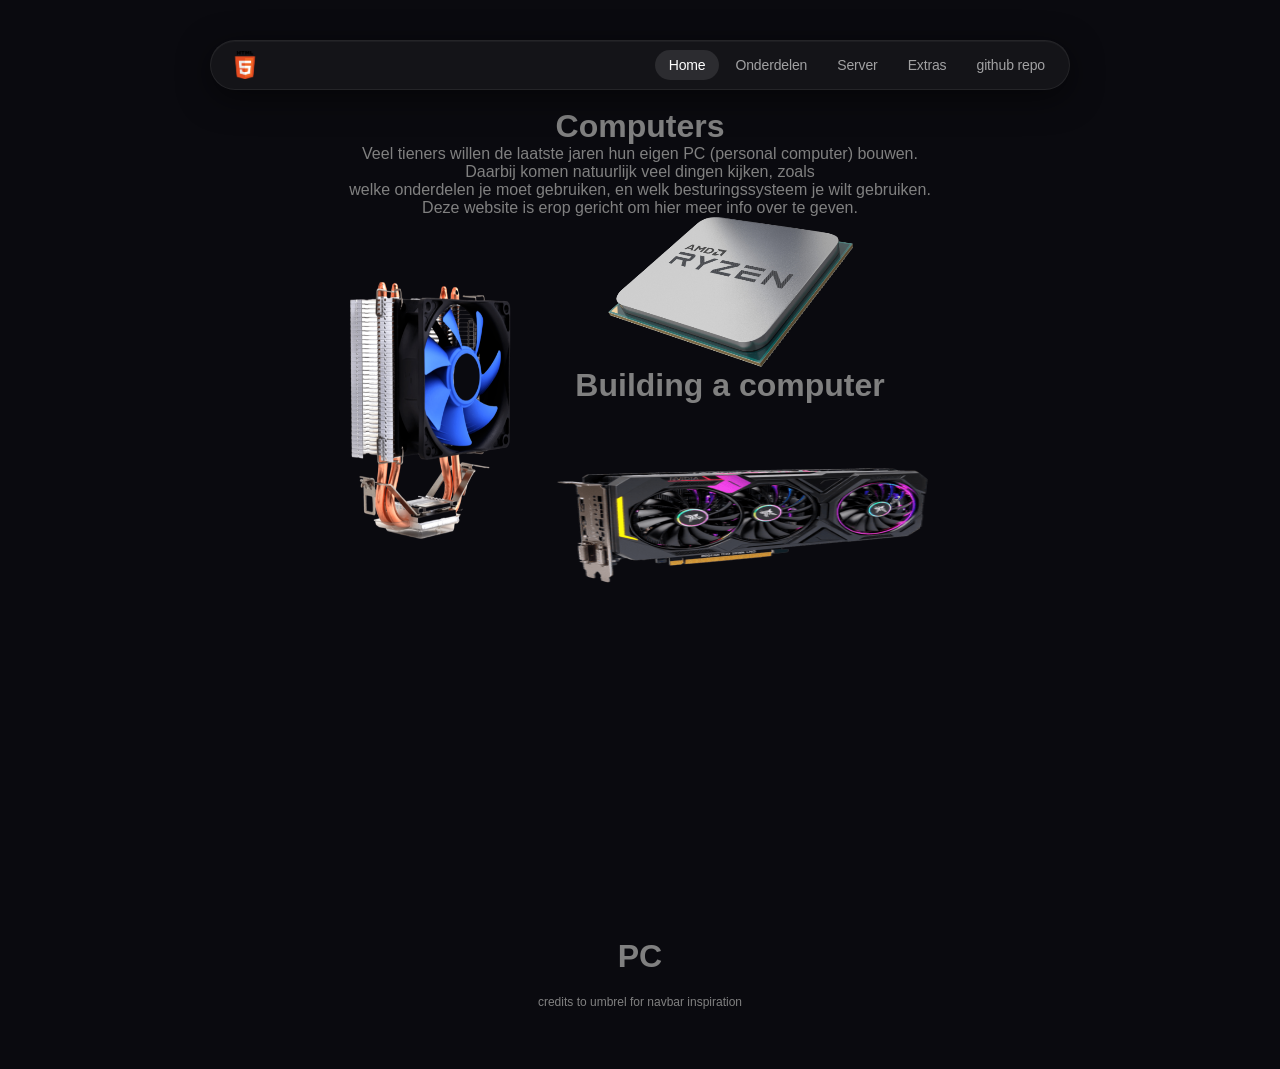
<file: index.html>
<!DOCTYPE html>
<head>
<title>Home</title>
  <link rel="stylesheet" href="Stylesheets/stylesheet.css">
</head>
<body>


<nav>
    <img src="images/HTML5-Logo.png" alt="Logo" class="logo">
  <div class="nav-right">
    <ul class="nav-links">
      <li><a href="index.html" class="active">Home</a></li>
      <li><a href="about.html">Onderdelen</a></li>
      <li><a href="server.html">Server</a></li>
      <li><a href="extras.html">Extras</a></li>
      <li><a href="https://github.com/in-spit/Informatica-PO-2526">github repo</a></li>
    </ul>
  </div>
</nav>
<br>
  <h1 class="gray">Computers</h1>
  <p class="gray">Veel tieners willen de laatste jaren hun eigen PC (personal computer) bouwen. <br>Daarbij komen natuurlijk veel dingen kijken, zoals<br>welke onderdelen je moet gebruiken, en welk besturingssysteem je wilt gebruiken.<br>Deze website is erop gericht om hier meer info over te geven.</p>
  <div class="left-side">
    <img src="images/image1.png" alt="super epic image" class="image1">
    <div class="gif-container">
      <img src="images/giphy.png" alt="super epic gif" class="gif1">
      <h1 class="gray">Building a computer</h1>
        <br>
      <img src="images/image2.png" alt="super epic image" class="image2">
    </div>
  </div>
  <br>
<p class="breakpoint">&nbsp;</p>
<h1 class="gray reveal fade-in delay-1">PC</h1>

  <p class="credits">credits to umbrel for navbar inspiration</p>
  
  <script src="javascript/scroll-reveal.js"></script>
</body>
</file>
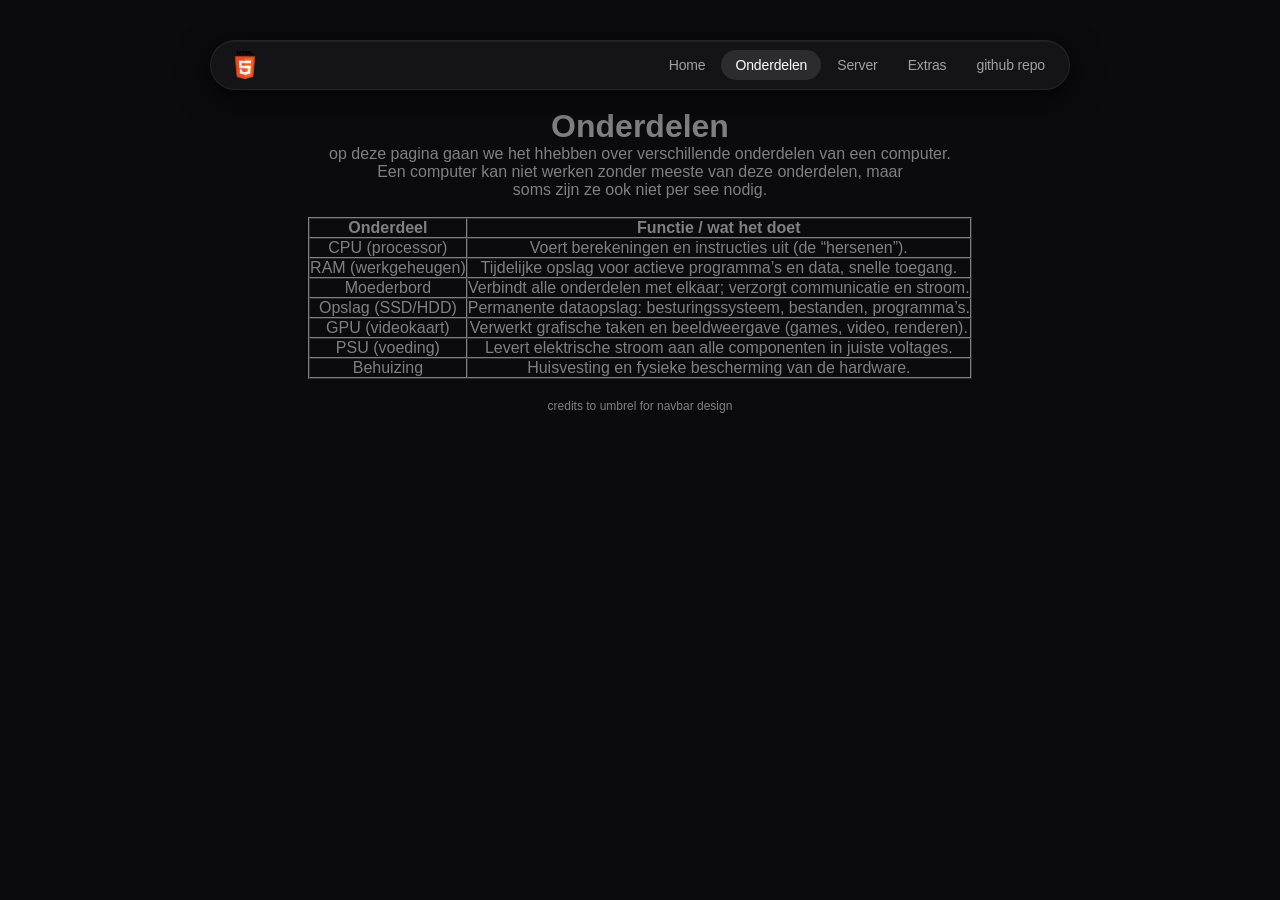
<file: about.html>
<!DOCTYPE html>
<head>
<title>About us</title>
  <link rel="stylesheet" href="Stylesheets/stylesheet.css">
</head>
<body>

<nav>
    <img src="images/HTML5-Logo.png" alt="Logo" class="logo">
  <div class="nav-right">
    <ul class="nav-links">
      <li><a href="index.html">Home</a></li>
      <li><a href="about.html" class="active">Onderdelen</a></li>
      <li><a href="server.html">Server</a></li>
      <li><a href="extras.html">Extras</a></li>
      <li><a href="https://github.com/in-spit/Informatica-PO-2526">github repo</a></li>
    </ul>
  </div>
</nav>
<br>
<h1 class="gray">Onderdelen</h1>
<p class="gray">op deze pagina gaan we het hhebben over verschillende onderdelen van een computer. <br>Een computer kan niet werken zonder meeste van deze onderdelen, maar <br>soms zijn ze ook niet per see nodig.</p>
<br>
<table class="gray centered" border="1" cellpadding="6" cellspacing="0">
  <thead>
    <tr>
      <th>Onderdeel</th>
      <th>Functie / wat het doet</th>
    </tr>
  </thead>
  <tbody>
    <tr>
      <td>CPU (processor)</td>
      <td>Voert berekeningen en instructies uit (de “hersenen”).</td>
    </tr>
    <tr>
      <td>RAM (werkgeheugen)</td>
      <td>Tijdelijke opslag voor actieve programma’s en data, snelle toegang.</td>
    </tr>
    <tr>
      <td>Moederbord</td>
      <td>Verbindt alle onderdelen met elkaar; verzorgt communicatie en stroom.</td>
    </tr>
    <tr>
      <td>Opslag (SSD/HDD)</td>
      <td>Permanente dataopslag: besturingssysteem, bestanden, programma’s.</td>
    </tr>
    <tr>
      <td>GPU (videokaart)</td>
      <td>Verwerkt grafische taken en beeldweergave (games, video, renderen).</td>
    </tr>
    <tr>
      <td>PSU (voeding)</td>
      <td>Levert elektrische stroom aan alle componenten in juiste voltages.</td>
    </tr>
    <tr>
      <td>Behuizing</td>
      <td>Huisvesting en fysieke bescherming van de hardware.</td>
    </tr>
  </tbody>
</table>
     <p class="credits">credits to umbrel for navbar design</p>
</body>
</file>
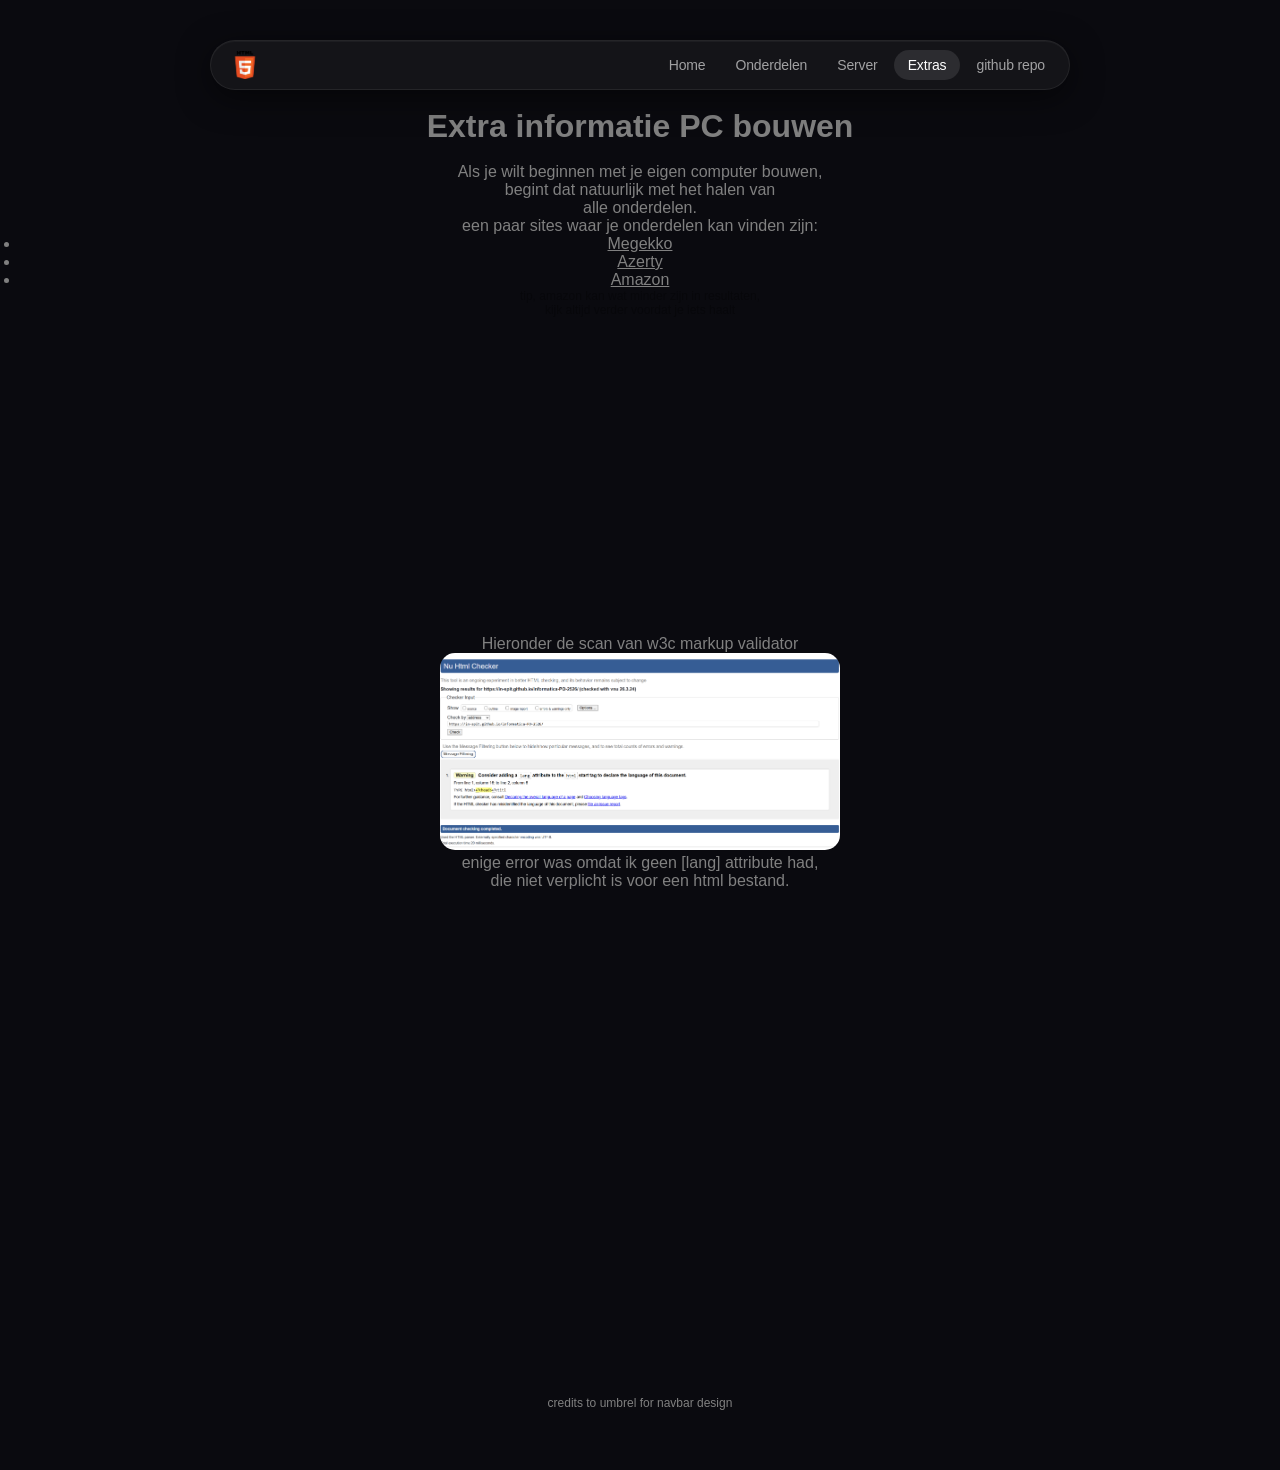
<file: extras.html>
<!DOCTYPE html>
<head>
<title>About us</title>
  <link rel="stylesheet" href="Stylesheets/stylesheet.css">
</head>
<body>

<nav>
    <img src="images/HTML5-Logo.png" alt="Logo" class="logo">
  <div class="nav-right">
    <ul class="nav-links">
      <li><a href="index.html">Home</a></li>
      <li><a href="about.html">Onderdelen</a></li>
      <li><a href="server.html">Server</a></li>
      <li><a href="extras.html" class="active">Extras</a></li>
      <li><a href="https://github.com/in-spit/Informatica-PO-2526">github repo</a></li>
    </ul>
  </div>
</nav>
<br>
<h1 class="gray">Extra informatie PC bouwen</h1>
<br>
<p class="gray">Als je wilt beginnen met je eigen computer bouwen, <br> begint dat natuurlijk met het halen van <br> alle onderdelen. 
<p class="gray"> een paar sites waar je onderdelen kan vinden zijn:</p>
  <ul class="gray">
    <li><a href="https://megekko.nl/" class="gray">Megekko</a></li>
    <li><a href="www.azerty.nl" class="gray">Azerty</a></li>
    <li><a href="www.amazon.com" class="gray">Amazon</a></li>
  </ul>
  <p class="tip">tip, amazon kan wat minder zijn in resultaten, <br> kijk altijd verder voordat je iets haalt</p>
  <p class="breakpoint">&nbsp;</p>
  <p class="gray"> Hieronder de scan van w3c markup validator</p>
<img src="images/image.png" alt="validation" class="validationimg">
<p class="gray">enige error was omdat ik geen [lang] attribute had, <br> die niet verplicht is voor een html bestand. </p>
<p class="breakpoint2">&nbsp;</p>
<p class="breakpoint">&nbsp;</p>
     <p class="credits">credits to umbrel for navbar design</p>
</body>
</file>
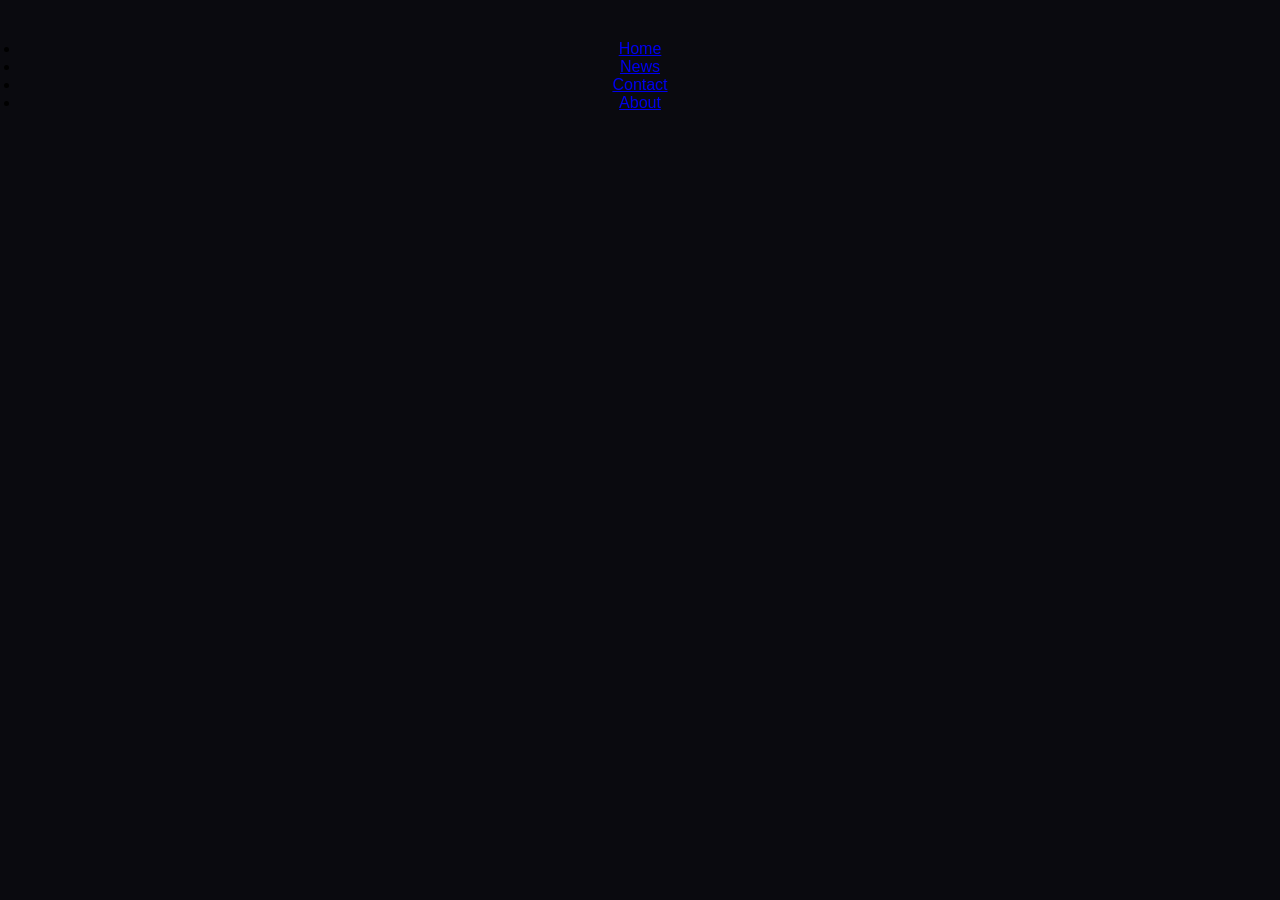
<file: HomePage.html>
<!DOCTYPE html>
<head>
  <title>PO informatica</title>
  <link rel="stylesheet" href="Stylesheets/stylesheet.css">
</head>
<body>
<div>
<ul class="topnav">
  <li><a class="active" href="#home">Home</a></li>
  <li><a href="#news">News</a></li>
  <li><a href="#contact">Contact</a></li>
  <li class="right"><a href="#about">About</a></li>
</ul>
</div>
</body>
</file>
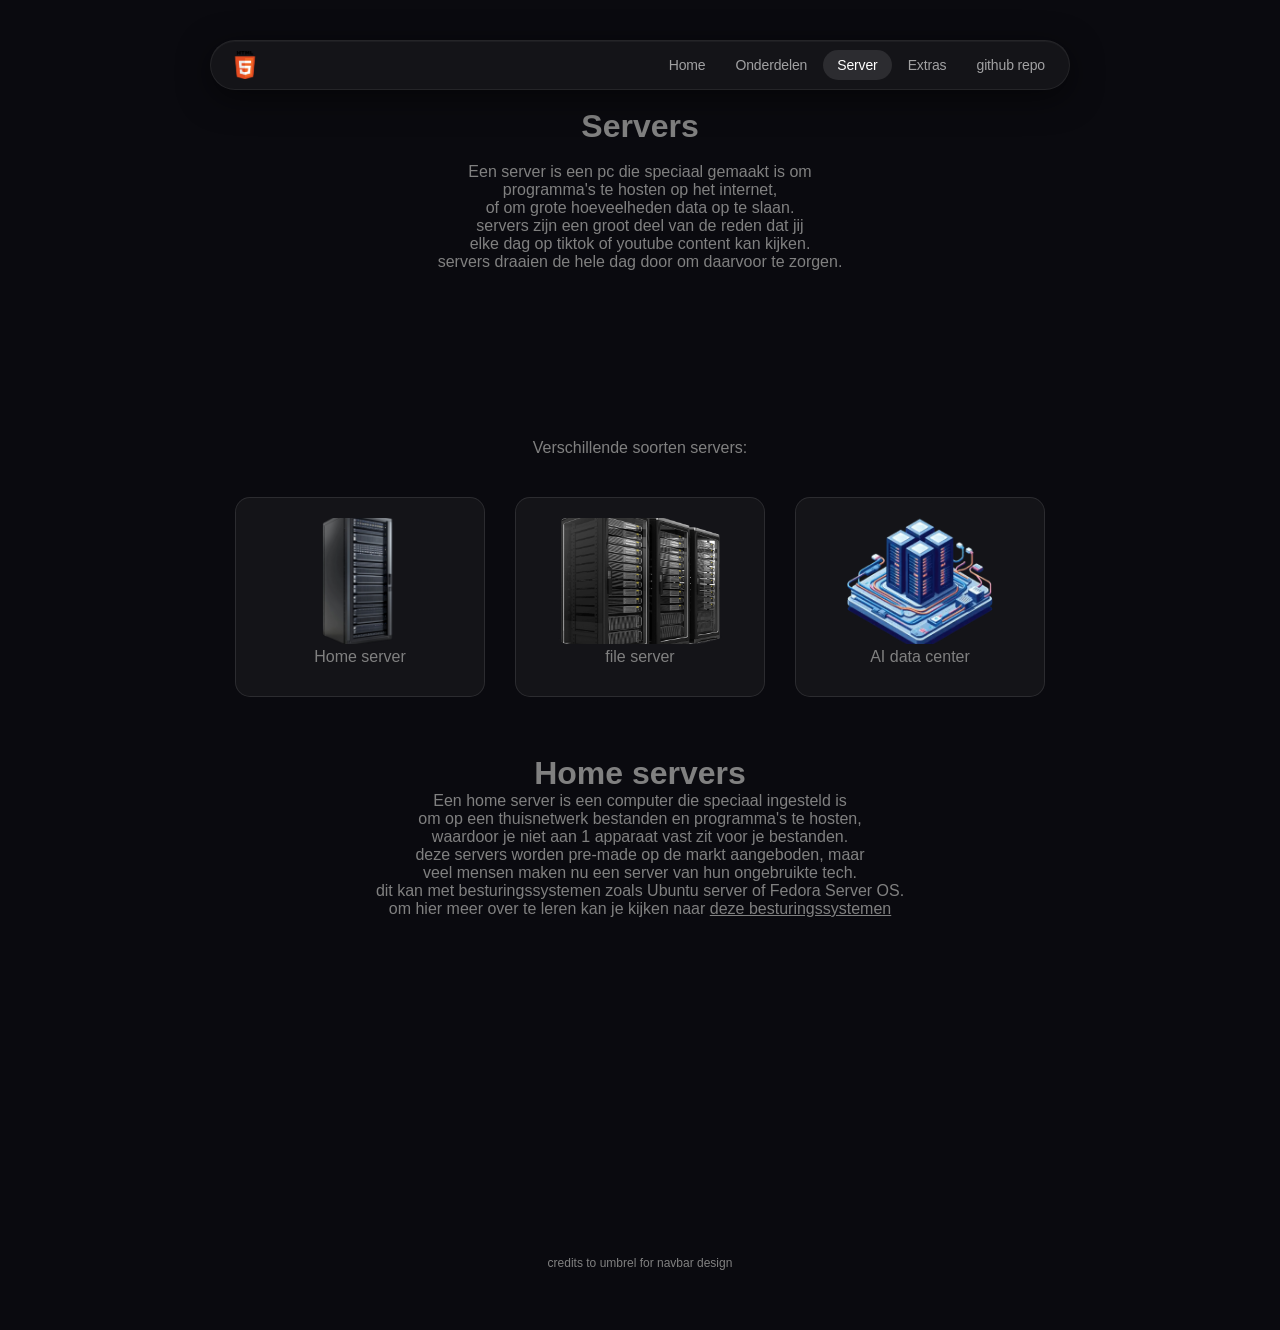
<file: server.html>
<!DOCTYPE html>
<head>
<title>About us</title>
  <link rel="stylesheet" href="Stylesheets/stylesheet.css">
</head>
<body>

<nav>
    <img src="images/HTML5-Logo.png" alt="Logo" class="logo">
  <div class="nav-right">
    <ul class="nav-links">
      <li><a href="index.html">Home</a></li>
      <li><a href="about.html">Onderdelen</a></li>
      <li><a href="server.html" class="active">Server</a></li>
      <li><a href="extras.html">Extras</a></li>
      <li><a href="https://github.com/in-spit/Informatica-PO-2526">github repo</a></li>
    </ul>
  </div>
</nav>
<br>
<h1 class="gray">Servers</h1>
<br>
<p class="gray">Een server is een pc die speciaal gemaakt is om <br>programma's te hosten op het internet, <br>of om grote hoeveelheden data op te slaan. <br>servers zijn een groot deel van de reden dat jij <br> elke dag op tiktok of youtube content kan kijken. <br> servers draaien de hele dag door om daarvoor te zorgen.</p>
<p class="breakpoint2">&nbsp;</p>
<p class="gray">Verschillende soorten servers:</p>
<div class="boxes-container">
  <div class="box reveal fade-up delay-3">
    <img src="images/homeserver.png" alt="home server">
    <p class="gray">Home server</p>
  </div>
  <div class="box reveal fade-up delay-5">
    <img src="images/fileserver.png" alt="cloud server">
    <p class="gray">file server</p>
  </div>
  <div class="box reveal fade-up delay-7">
 <img src="images/AIdatacenter.png" alt="AI datacenter">
    <p class="gray">AI data center</p>
  </div>
</div>
<br>
<h1 class="gray">Home servers</h1>
<p class="gray">Een home server is een computer die speciaal ingesteld is<br> om op een thuisnetwerk bestanden en programma's te hosten,<br> waardoor je niet aan 1 apparaat vast zit voor je bestanden. <br> deze servers worden pre-made op de markt aangeboden, maar <br>veel mensen maken nu een server van hun ongebruikte tech. <br> dit kan met besturingssystemen zoals Ubuntu server of Fedora Server OS.</p>
<p class="gray"> om hier meer over te leren kan je kijken naar <a href="https://ubuntu.com/download/server" class="gray">deze besturingssystemen</a></p>
<p class="breakpoint">&nbsp;</p>
     <p class="credits">credits to umbrel for navbar design</p>
  <script src="javascript/scroll-reveal.js"></script>
</body>
</file>
<file: Stylesheets/stylesheet.css>
/* everything animations */
.reveal { transition: opacity 0.7s ease, transform 0.7s ease; }
.reveal.fade-up     { opacity: 0; transform: translateY(48px); }
.reveal.fade-in     { opacity: 0; }
.reveal.slide-left  { opacity: 0; transform: translateX(-60px); }
.reveal.slide-right { opacity: 0; transform: translateX(60px); }
.reveal.zoom-in     { opacity: 0; transform: scale(0.82); }
.reveal.visible     { opacity: 1; transform: none; }

.delay-1 { transition-delay: 0.15s; }
.delay-2 { transition-delay: 0.3s; }
.delay-3 { transition-delay: 0.45s; }
.delay-4 { transition-delay: 0.6s; }
.delay-5 { transition-delay: 0.75s; }
.delay-6 { transition-delay: 0.9s; }
.delay-7 { transition-delay: 1.05s; }

@keyframes pop-up {
  from {
    opacity: 0;
    transform: scale(0.8);
  }
  to {
    opacity: 1;
    transform: scale(1);
  }
}

.pop-up {
  animation: pop-up 0.4s ease-out forwards;
}

*, *::before, *::after {
  box-sizing: border-box;
  margin: 0;
  padding: 0;
}

body {
  background: #0a0a0f;
  min-height: 100vh;
  display: block;
  text-align: center;
  padding: 40px 20px;
  font-family: 'DM Sans', sans-serif;
  cursor: url(../Rotated.cur), auto;
}

nav {
  position: sticky;
  top: 10px;
  z-index: 999;
  display: flex;
  align-items: center;
  justify-content: space-between;
  gap: 2px;
  background: #141418;
  border: 1px solid rgba(255,255,255,0.07);
  border-radius: 100px;
  padding: 10px 10px 10px 20px;
  width: 100%;
  max-width: 860px;
  margin: 0 auto;
  backdrop-filter: blur(16px);
  box-shadow: 0 1px 0 rgba(255,255,255,0.04) inset, 0 8px 32px rgba(0,0,0,0.5);
  text-align: center;
}

.logo {
  display: flex;
  align-items: center;
  gap: 10px;
  width: 28px;
  height: 28px;
  color: #fff;
  text-decoration: none;
}

.nav-links {
  display: flex;
  align-items: center;
  gap: 2px;
  list-style: none;
}

.nav-links a {
  padding: 7px 14px;
  border-radius: 100px;
  color: rgba(255,255,255,0.6);
  text-decoration: none;
  font-size: 14px;
  font-weight: 500;
  letter-spacing: -0.01em;
  transition: color 0.18s ease, background 0.18s ease;
  white-space: nowrap;
}

.nav-links a:hover {
  color: rgba(255,255,255,0.95);
  background: rgba(255,255,255,0.07);
}

.nav-links a.active {
  color: #fff;
  background: rgba(255,255,255,0.1);
}

.nav-right {
  display: flex;
  align-items: center;
  gap: 2px;
}

p.credits {
    float: middle;
    padding: 20px;
    color: grey;
    font-size: 12px;
    text-align: center;
}

.gray {
    color:gray;
    text-align: center;
}

.left-side {
    display: flex;
    align-items: flex-start;
    justify-content: center;
}

.gif-container {
    display: block;
    margin-right: 20px;
}

.gif1
{
  border-radius: 25px;
  height: 150px;
  width: 245px;
  display: inline-block;
  vertical-align: top;
}

.image1
{
  border-radius: 25px;
  width: 200px;
  height: 355px;
  display: inline-block;
  vertical-align: top;
  left: 10%;
}

.image2
{
  border-radius: 25px;
  display: block;
  position: relative;
  left: 5%;
  width: 400px;
  height: 180px;
}

.image3 {
  width: auto;
}

.breakpoint {
  margin-bottom: 300px;
}

.tip {
  font-size: 12px;
  opacity: 0.3;
}

.boxes-container {
  display: flex;
  justify-content: center;
  gap: 30px;
  margin: 40px 0;
  flex-wrap: wrap;
}

.box {
  width: 250px;
  height: 200px;
  background: #141418;
  border: 1px solid rgba(255,255,255,0.1);
  border-radius: 15px;
  padding: 20px;
  backdrop-filter: blur(16px);
}

.box:hover {
  transform: translateY(-10px) scale(1.02);
  border-color: rgba(255,255,255,0.2);
}

.box img {
  width: 80%;
  height: 80%;
  border-radius: 10px;
  object-fit: cover;
}

.breakpoint2 {
  margin-bottom: 150px;
}

.centered {
  align-items: center;
  justify-content: center;
  display: flex;
}

table.centered {
  display: table;
  margin: 0 auto;
}

.validationimg {
  width: 400px;
  height: auto;
  border-radius: 15px;
}
</file>
